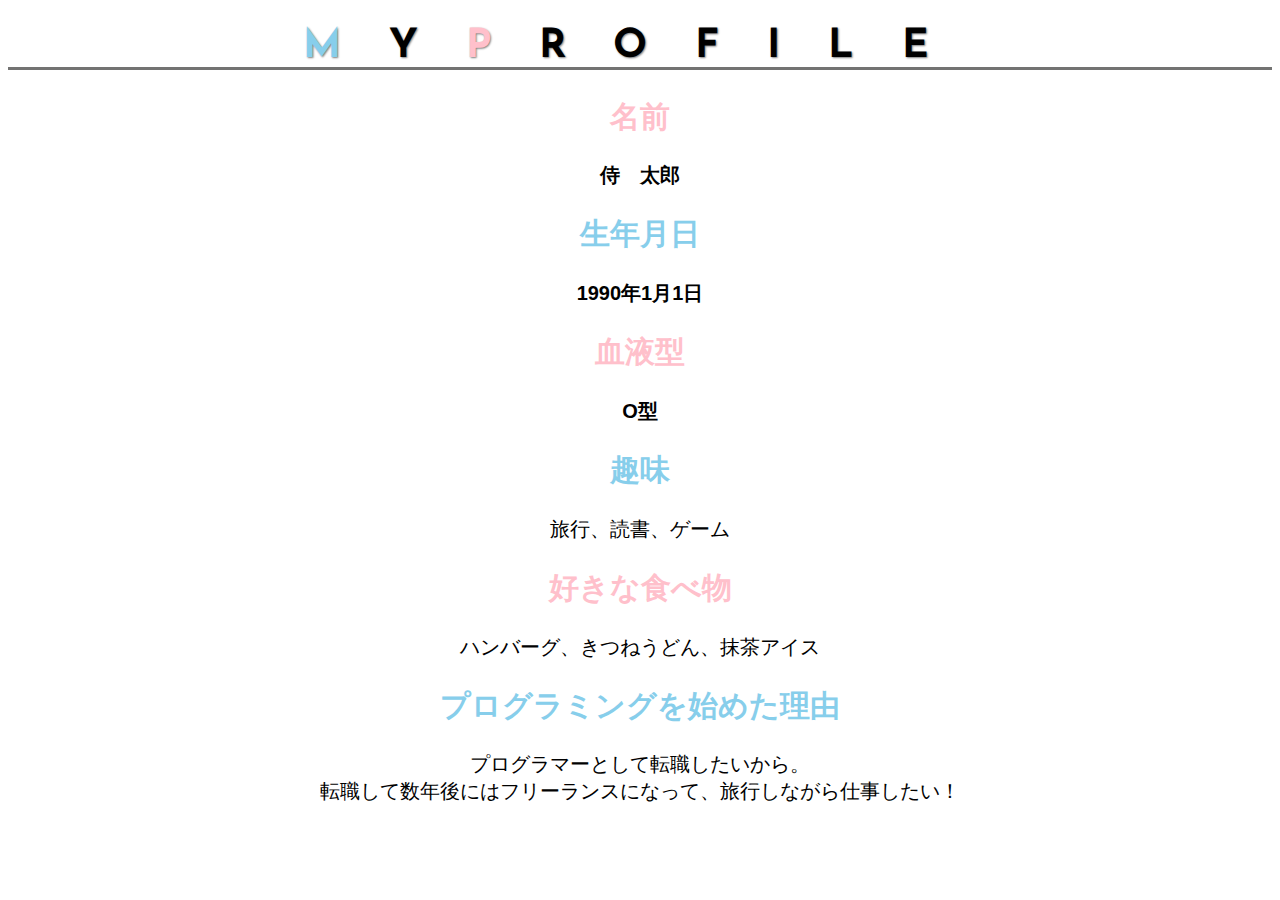
<file: kadai_014/kadai_014.html>
<!DOCTYPE html>
<html>
  <head>
    <title>14章課題</title>
    <meta name="description" content="このページは14章の課題です。" />
    <meta charset="utf-8" />
    <link rel="stylesheet" href="style.css" />
    <link rel="preconnect" href="https://fonts.googleapis.com" />
    <link rel="preconnect" href="https://fonts.gstatic.com" crossorigin />
    <link
      href="https://fonts.googleapis.com/css2?family=Josefin+Sans&display=swap"
      rel="stylesheet"
    />
  </head>
  <body>
    <h1 class="google-fonts">
      <span class="text-skyblue">M</span>Y<span class="text-pink">P</span>ROFILE
    </h1>
    <div id="basic">
      <div>
        <h2 class="text-pink">名前</h2>
        <p>侍　太郎</p>
        <h2 class="text-skyblue">生年月日</h2>
        <p>1990年1月1日</p>
        <h2 class="text-pink">血液型</h2>
        <p>O型</p>
      </div>
    </div>
    <h2 class="text-skyblue">趣味</h2>
    <p>旅行、読書、ゲーム</p>
    <h2 class="text-pink">好きな食べ物</h2>
    <p>ハンバーグ、きつねうどん、抹茶アイス</p>
    <h2 class="text-skyblue">プログラミングを始めた理由</h2>
    <p>
      プログラマーとして転職したいから。<br />転職して数年後にはフリーランスになって、旅行しながら仕事したい！
    </p>
  </body>
</html>
</file>
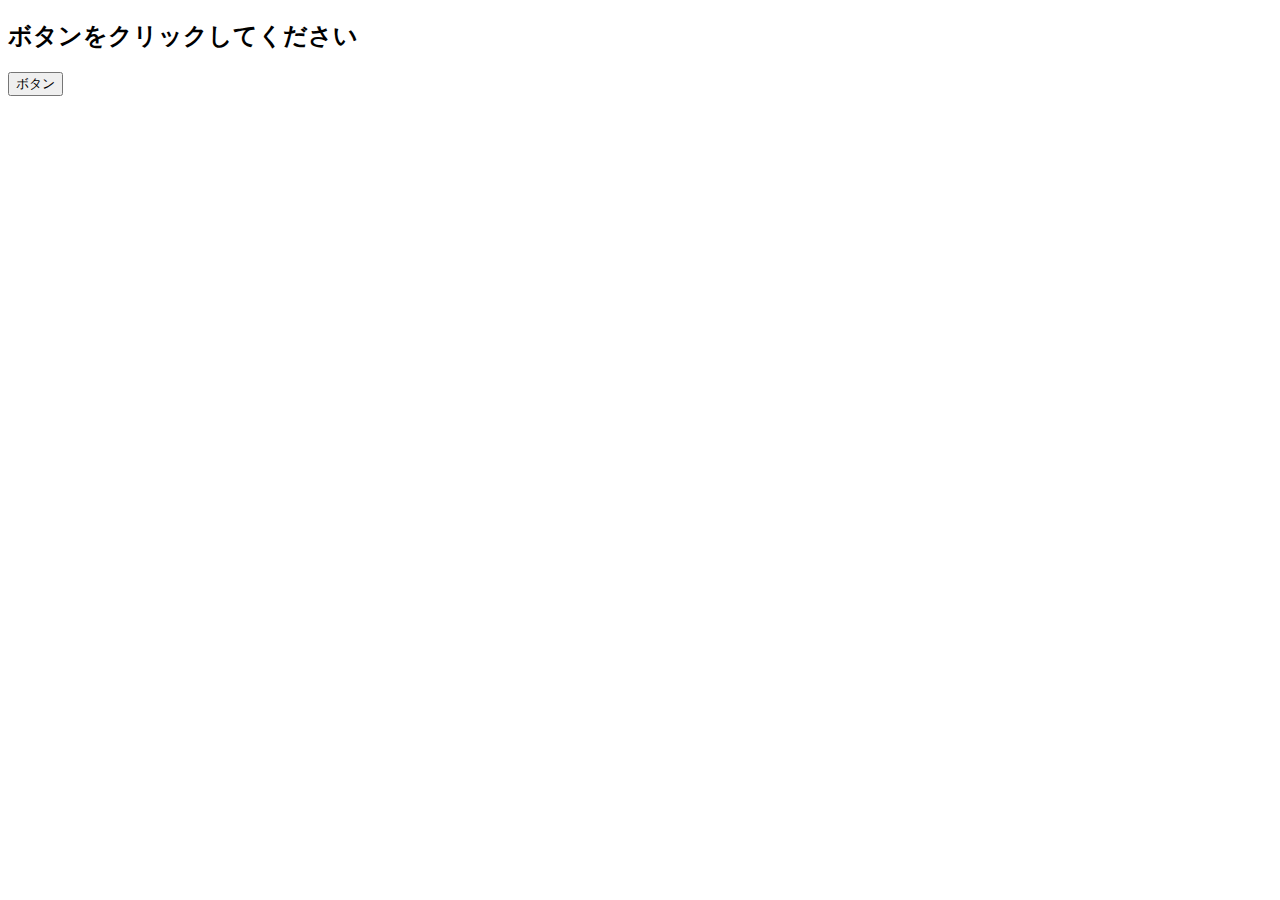
<file: kadai_020/event.html>
<!DOCTYPE html>
<html lang="ja">
  <head>
    <title>JavaScriptの基礎を学ぼう_20章課題</title>
    <meta charset="UTF-8" />
  </head>

  <body>
    <h2 id="text">ボタンをクリックしてください</h2>
    <button id="btn">ボタン</button>
    <script src="event.js"></script>
  </body>
</html>
</file>
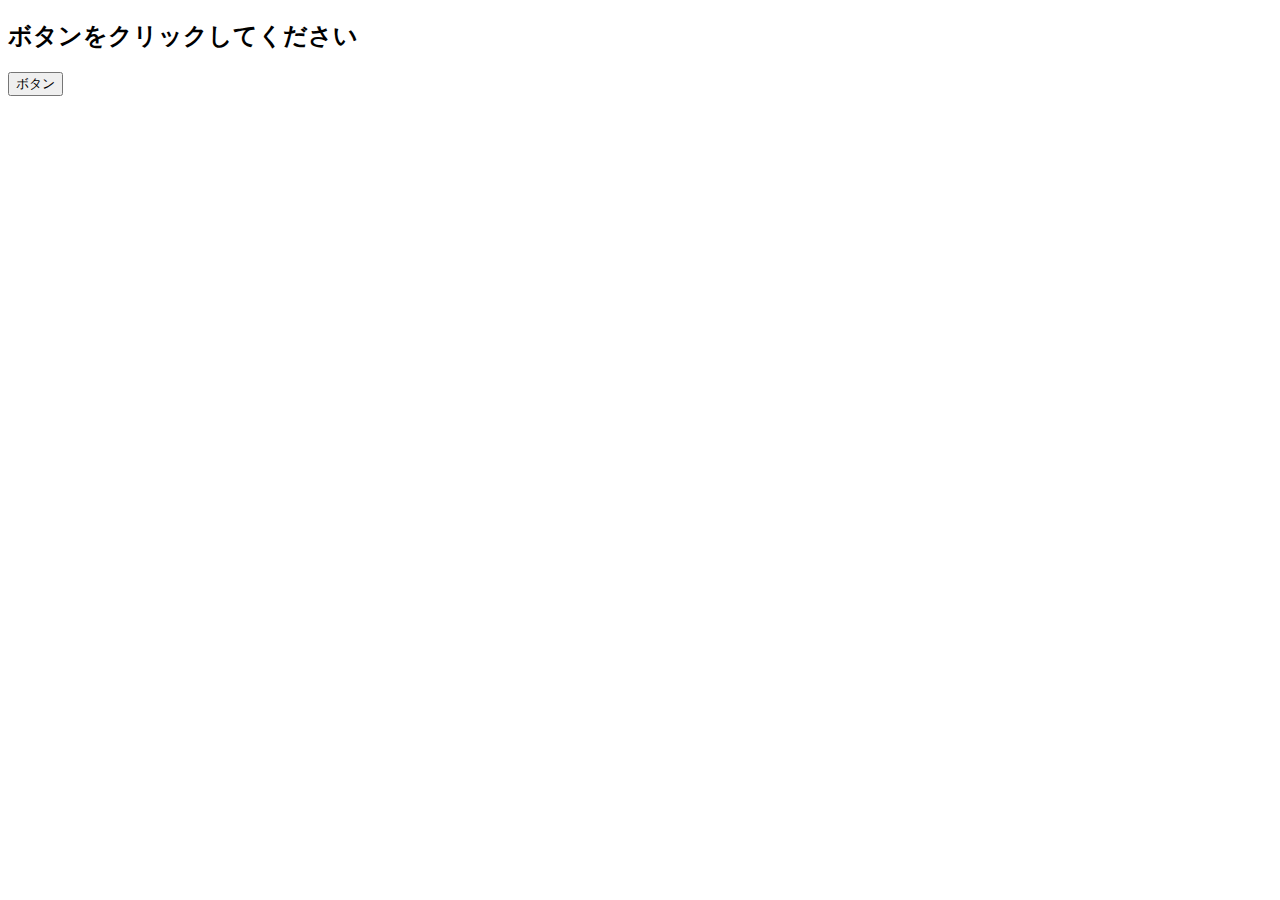
<file: kadai_021/event.html>
<!DOCTYPE html>
<html lang="ja">
  <head>
    <title>JavaScriptの基礎を学ぼう_21章課題</title>
    <meta charset="UTF-8" />
  </head>

  <body>
    <h2 id="text">ボタンをクリックしてください</h2>
    <button id="btn">ボタン</button>
    <script src="event.js"></script>
  </body>
</html>
</file>
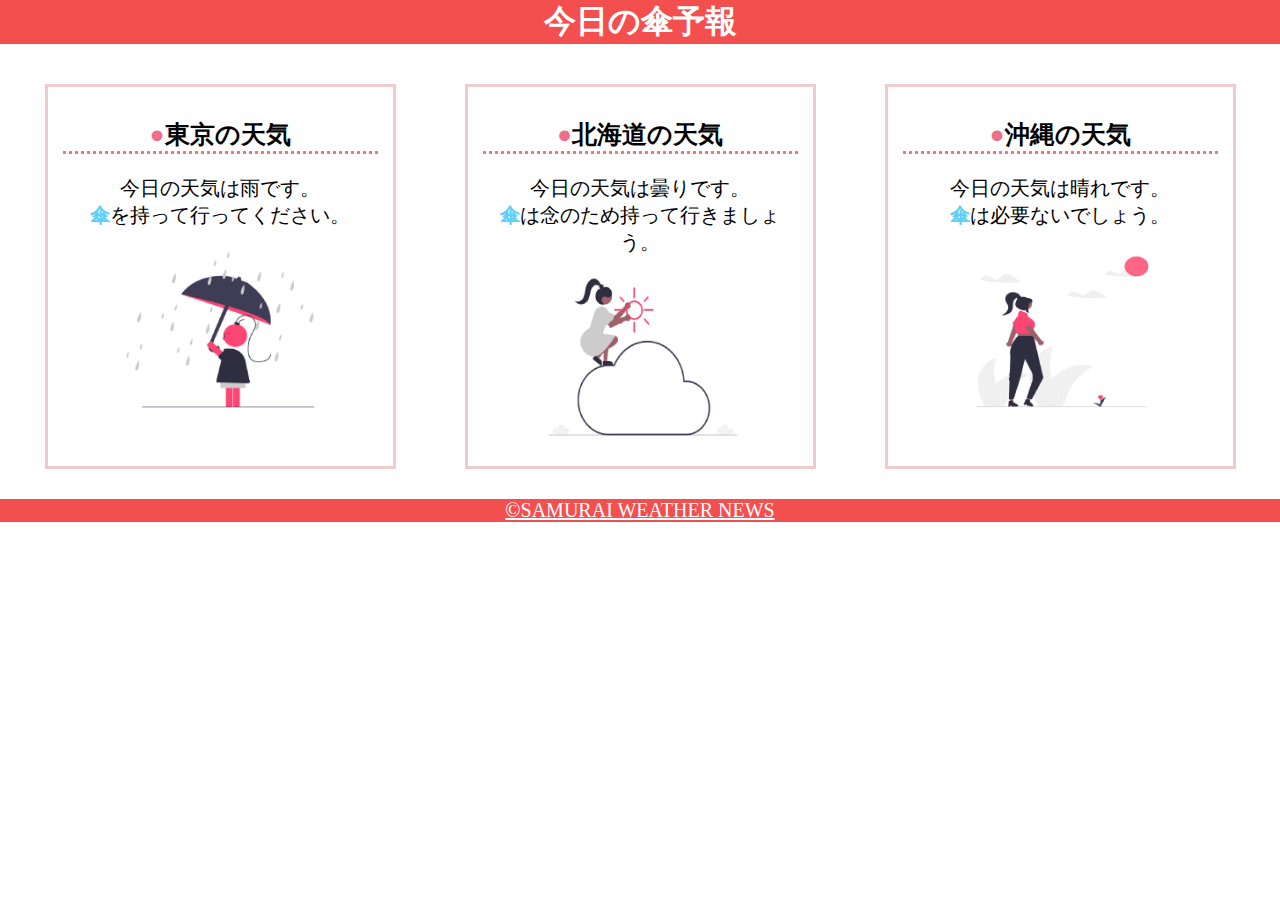
<file: kadai_022/kadai_022.html>
<!DOCTYPE html>
<html>
  <head>
    <title>22章課題</title>
    <meta name="description" content="このページは22章の課題です。" />
    <meta charset="utf-8" />
    <link rel="stylesheet" href="style.css" />
    <meta name="viewport" content="width=device-width, initial-scale=1.0" />
  </head>
  <body>
    <header>
      <h1>今日の傘予報</h1>
    </header>
    <main>
      <div id="parent">
        <div class="contents">
          <h2>東京の天気</h2>
          <p>今日の天気は雨です。</p>
          <p>傘を持って行ってください。</p>
          <img src="images/rainy.png" />
        </div>
        <div class="contents">
          <h2>北海道の天気</h2>
          <p>今日の天気は曇りです。</p>
          <p>傘は念のため持って行きましょう。</p>
          <img src="images/cloudy.png" />
        </div>
        <div class="contents">
          <h2>沖縄の天気</h2>
          <p>今日の天気は晴れです。</p>
          <p>傘は必要ないでしょう。</p>
          <img src="images/sunny.png" />
        </div>
      </div>
    </main>
    <footer>
      <a href="https://www.sejuku.net/corp/">&copy;SAMURAI WEATHER NEWS </a>
    </footer>
  </body>
</html>
</file>
<file: kadai_014/style.css>
body {
  font-family: "Arial", "Meiryo", sans-serif;
}

h1 {
  font-size: 2rem;
  letter-spacing: 1.2em;
  text-shadow: 1px 1px 2px gray;
  border-bottom: solid 3px rgb(115, 115, 114);
}

html {
  font-size: 20px;
  text-align: center;
}

.text-skyblue {
  color: skyblue;
}

.text-pink {
  color: rgb(255, 192, 203);
}

#basic div {
  font-weight: bold;
}

.google-fonts {
  font-family: "Josefin Sans", sans-serif;
}
</file>
<file: kadai_022/style.css>
h1,
p,
body {
  margin: 0;
}

p,
a {
  font-size: 20px;
}

header {
  margin: 0 0 20px 0;
  background-color: rgb(244, 79, 79);
  text-align: center;
}

h1 {
  color: rgb(255, 255, 255);
}

main {
  margin: 10px;
}

#parent {
  display: flex;
  justify-content: space-around;
}

.contents {
  border: solid 3px rgb(238, 204, 204);
  flex-basis: 25%;
  padding: 10px 15px;
  margin: 20px 0;
  text-align: center;
}

h2 {
  font-size: 25px;
  border-bottom: dotted 3px rgb(236, 122, 122);
}

h2::before {
  content: "●";
  color: rgb(239, 111, 139);
}

.contents p:nth-of-type(2)::first-letter {
  font-weight: bold;
  color: rgb(97, 206, 249);
}

img {
  margin: 10px 0;
  width: 70%;
}

footer {
  background-color: rgb(244, 79, 79);
  text-align: center;
}

a {
  color: rgb(255, 255, 255);
}

a:visited {
  color: rgb(193, 234, 251);
}

a:hover {
  color: rgb(245, 178, 168);
}

@media screen and (max-width: 768px) {
  h2 {
    font-size: 30px;
  }
  p {
    font-size: 25px;
  }
  #parent {
    flex-direction: column;
  }
}
</file>
